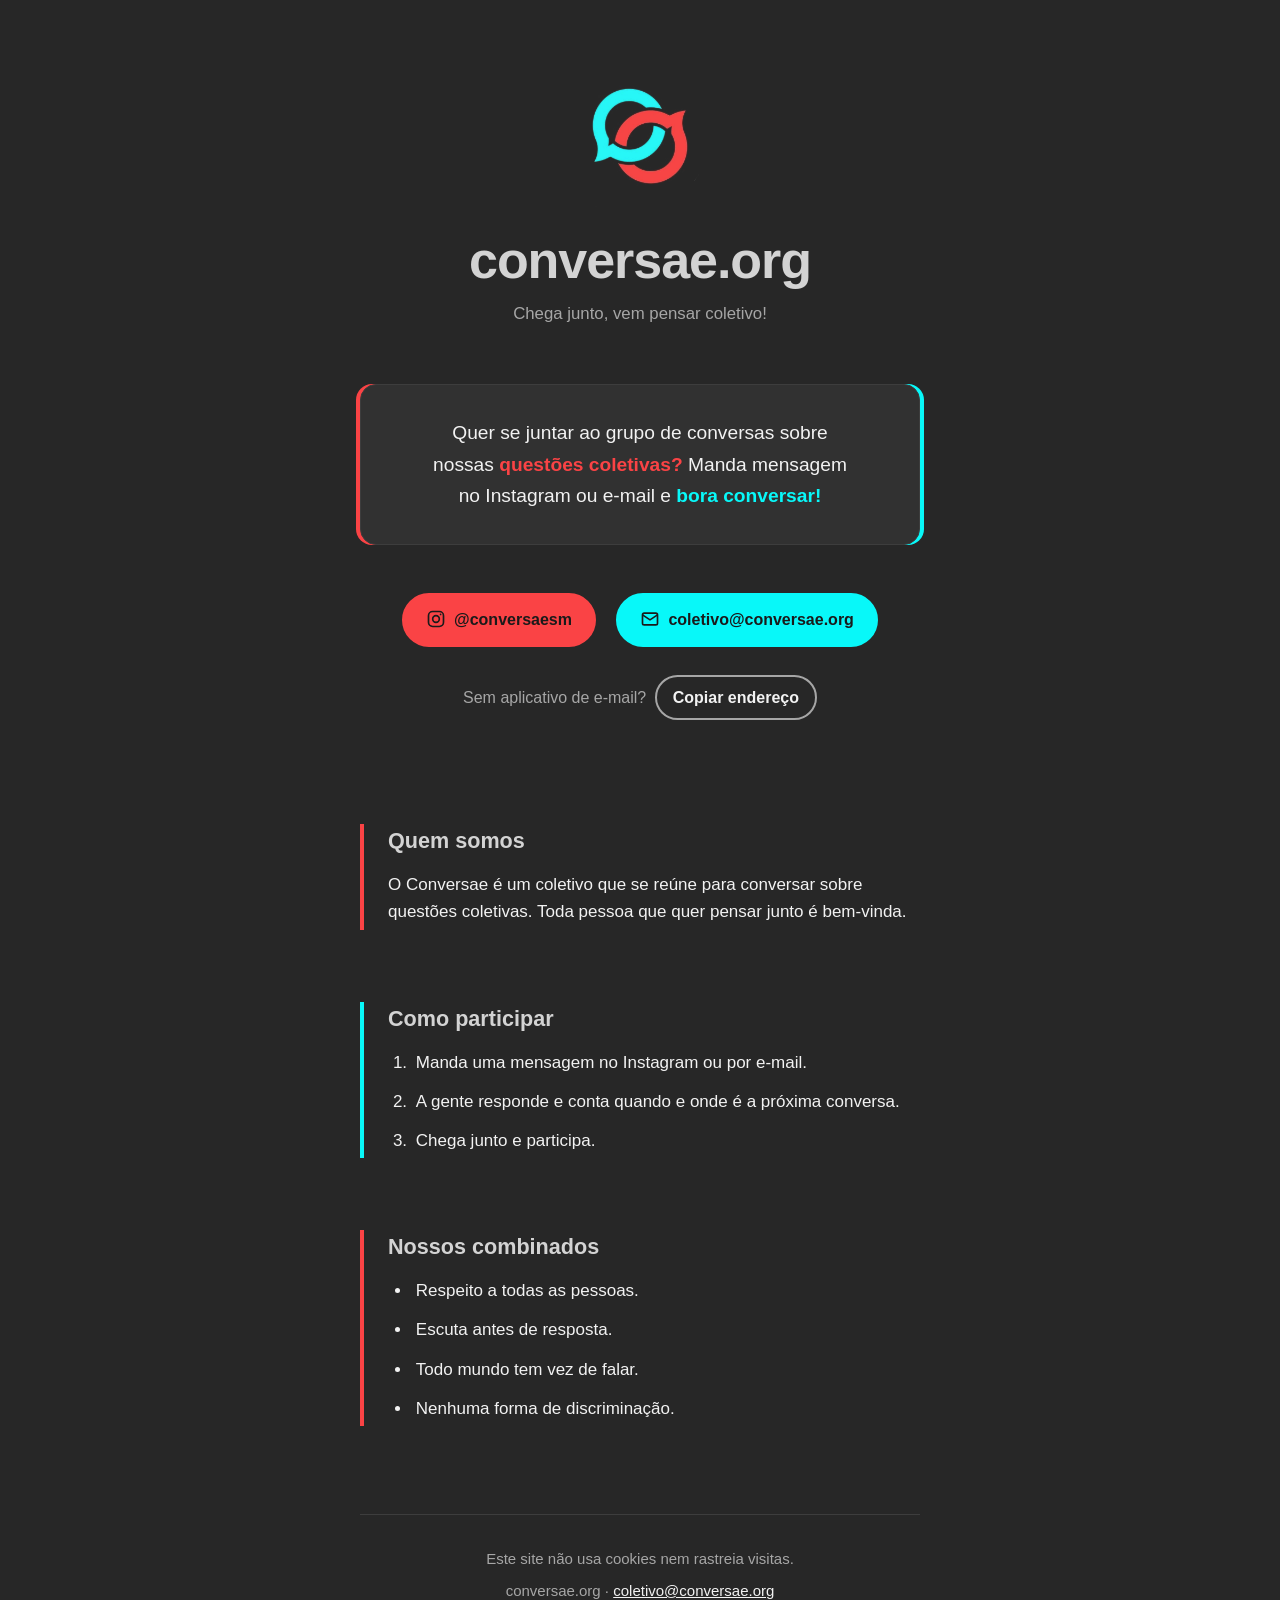
<file: index.html>
<!doctype html>
<html lang="pt-BR">
<head>
  <meta charset="utf-8">
  <meta http-equiv="X-UA-Compatible" content="IE=edge">
  <meta name="viewport" content="width=device-width, initial-scale=1">
  <meta http-equiv="Content-Security-Policy" content="default-src 'none'; script-src 'self'; style-src 'self'; img-src 'self'; base-uri 'none'; form-action 'none'">
  <meta name="referrer" content="strict-origin-when-cross-origin">
  <title>conversae.org</title>
  <meta name="description" content="Chega junto, vem pensar coletivo! Quer se juntar ao grupo de conversas sobre nossas questões coletivas? Manda mensagem no Instagram ou e-mail e bora conversar!">
  <link rel="canonical" href="https://conversae.org/">
  <meta name="theme-color" content="#272727">

  <meta property="og:type" content="website">
  <meta property="og:locale" content="pt_BR">
  <meta property="og:site_name" content="conversae.org">
  <meta property="og:url" content="https://conversae.org/">
  <meta property="og:title" content="conversae.org">
  <meta property="og:description" content="Chega junto, vem pensar coletivo! Manda mensagem no Instagram ou e-mail e bora conversar!">
  <meta property="og:image" content="https://conversae.org/og.jpg">
  <meta property="og:image:width" content="1200">
  <meta property="og:image:height" content="630">
  <meta property="og:image:alt" content="Logo do Conversae ao lado do texto: conversae.org. Chega junto, vem pensar coletivo! e-mail coletivo@conversae.org, Instagram @conversaesm.">
  <meta name="twitter:card" content="summary_large_image">

  <link rel="icon" href="favicon.ico" sizes="32x32">
  <link rel="icon" type="image/png" href="favicon.png">
  <link rel="apple-touch-icon" href="apple-touch-icon.png">
  <link rel="stylesheet" href="styles.css">
</head>
<body>
  <main>
    <header class="intro">
      <img class="mark" src="logo.jpg" alt="" width="144" height="144">
      <h1>conversae.org</h1>
      <p class="tagline">Chega junto, vem pensar coletivo!</p>
    </header>

    <p class="invite">Quer se juntar ao grupo de conversas sobre nossas <strong class="red">questões coletivas?</strong> Manda mensagem no Instagram ou e-mail e <strong>bora conversar!</strong></p>

    <nav class="links" aria-label="Contato">
      <a href="https://instagram.com/conversaesm" target="_blank" rel="noopener noreferrer">
        <svg viewBox="0 0 24 24" fill="none" stroke="currentColor" stroke-width="2" aria-hidden="true" focusable="false"><rect x="3" y="3" width="18" height="18" rx="5"/><circle cx="12" cy="12" r="4"/><circle cx="17.5" cy="6.5" r="1" fill="currentColor" stroke="none"/></svg><span class="sr-only">Instagram: </span>@conversaesm<span class="sr-only"> (abre em nova aba)</span>
      </a>
      <a class="cyan" href="mailto:coletivo@conversae.org">
        <svg viewBox="0 0 24 24" fill="none" stroke="currentColor" stroke-width="2" aria-hidden="true" focusable="false"><rect x="3" y="5" width="18" height="14" rx="2"/><path d="m3 7 9 6 9-6"/></svg><span class="sr-only">E-mail: </span>coletivo@conversae.org
      </a>
    </nav>

    <p class="copy-line" id="copy-line" hidden>
      Sem aplicativo de e-mail?
      <button type="button" class="copy-button" id="copy-email" data-email="coletivo@conversae.org">Copiar endereço</button>
    </p>
    <p class="status" id="copy-status" role="status" aria-live="polite"></p>

    <section class="info" aria-labelledby="quem-somos">
      <h2 id="quem-somos">Quem somos</h2>
      <p>O Conversae é um coletivo que se reúne para conversar sobre questões coletivas. Toda pessoa que quer pensar junto é bem-vinda.</p>
    </section>

    <section class="info cyan" aria-labelledby="como-participar">
      <h2 id="como-participar">Como participar</h2>
      <ol>
        <li>Manda uma mensagem no Instagram ou por e-mail.</li>
        <li>A gente responde e conta quando e onde é a próxima conversa.</li>
        <li>Chega junto e participa.</li>
      </ol>
    </section>

    <section class="info" aria-labelledby="combinados">
      <h2 id="combinados">Nossos combinados</h2>
      <ul>
        <li>Respeito a todas as pessoas.</li>
        <li>Escuta antes de resposta.</li>
        <li>Todo mundo tem vez de falar.</li>
        <li>Nenhuma forma de discriminação.</li>
      </ul>
    </section>
  </main>

  <footer>
    <p>Este site não usa cookies nem rastreia visitas.</p>
    <p>conversae.org · <a href="mailto:coletivo@conversae.org">coletivo@conversae.org</a></p>
  </footer>

  <script src="site.js" defer></script>
</body>
</html>
</file>
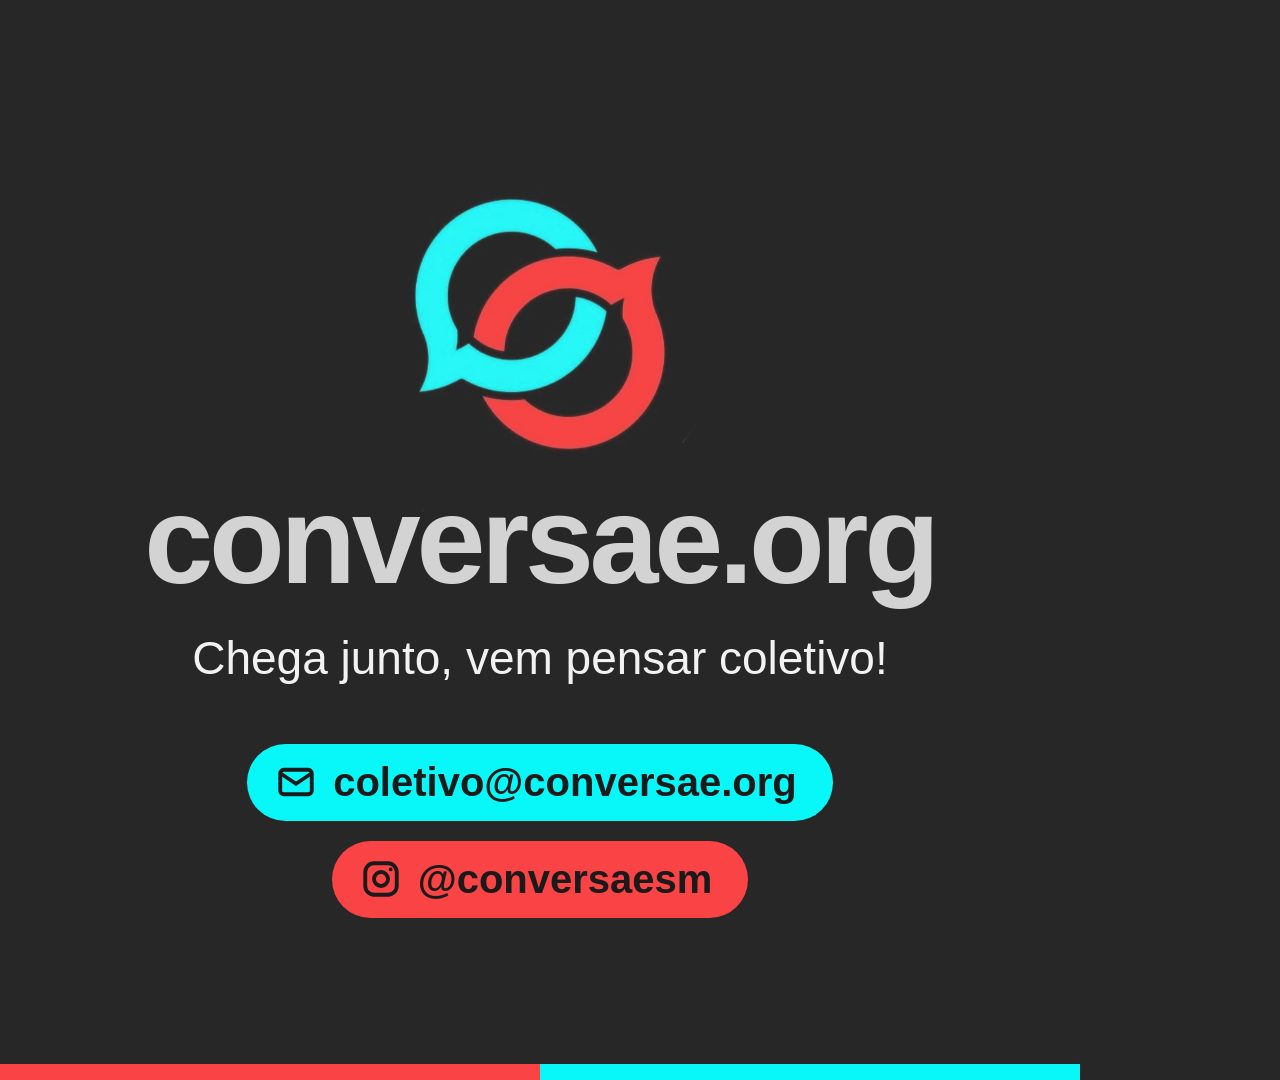
<file: social/instagram-feed.html>
<!doctype html>
<html lang="pt-BR">
<head>
<meta charset="utf-8">
<style>
  * { box-sizing: border-box; margin: 0; }
  html, body { width: 1080px; height: 1080px; overflow: hidden; }
  body {
    background: #272727;
    color: #f2f2f2;
    font-family: -apple-system, BlinkMacSystemFont, "Segoe UI", Roboto, "Helvetica Neue", Arial, sans-serif;
    position: relative;
  }
  .wrap {
    position: absolute; inset: 0 0 16px 0;
    display: flex; flex-direction: column; align-items: center; justify-content: center;
    text-align: center;
  }
  .logo { width: 380px; height: 380px; mix-blend-mode: lighten; margin: -12px 0 -36px; }
  h1 {
    color: #d3d3d3;
    font-size: 124px;
    font-weight: 800;
    letter-spacing: -0.035em;
    line-height: 1;
    margin-bottom: 28px;
  }
  .tagline {
    font-size: 46px;
    font-weight: 500;
    line-height: 1.25;
    margin-bottom: 56px;
  }
  .handle {
    display: inline-flex; align-items: center; gap: 16px;
    padding: 16px 36px 16px 28px;
    border-radius: 999px;
    background: #fa4345;
    color: #1a1a1a;
    font-size: 40px;
    font-weight: 700;
  }
  .handle svg { width: 42px; height: 42px; }
  .handle + .handle { margin-top: 20px; }
  .handle.cyan { background: #08f8f9; }
  .stripe { position: absolute; left: 0; right: 0; bottom: 0; height: 16px; display: flex; }
  .stripe span { flex: 1; }
</style>
</head>
<body>
  <div class="wrap">
    <img class="logo" src="../logo.jpg" alt="">
    <h1>conversae.org</h1>
    <p class="tagline">Chega junto, vem pensar coletivo!</p>
    <span class="handle cyan">
      <svg viewBox="0 0 24 24" fill="none" stroke="currentColor" stroke-width="2.2"><rect x="3" y="5" width="18" height="14" rx="2"/><path d="m3 7 9 6 9-6"/></svg>
      coletivo@conversae.org
    </span>
    <span class="handle">
      <svg viewBox="0 0 24 24" fill="none" stroke="currentColor" stroke-width="2.2"><rect x="3" y="3" width="18" height="18" rx="5"/><circle cx="12" cy="12" r="4"/><circle cx="17.5" cy="6.5" r="1.1" fill="currentColor" stroke="none"/></svg>
      @conversaesm
    </span>
  </div>
  <div class="stripe"><span style="background:#fa4345"></span><span style="background:#08f8f9"></span></div>
</body>
</html>
</file>
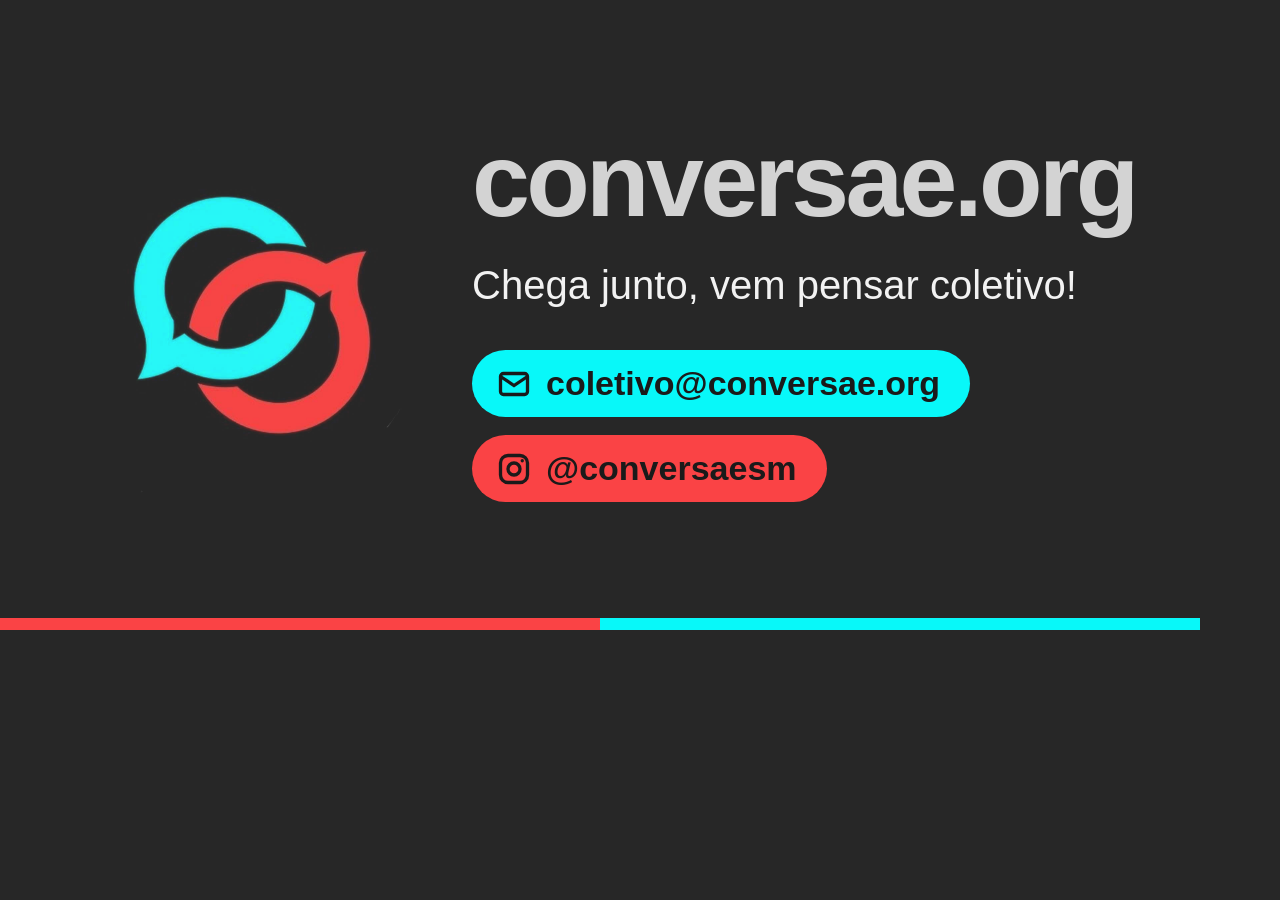
<file: social/og.html>
<!doctype html>
<html lang="pt-BR">
<head>
<meta charset="utf-8">
<style>
  * { box-sizing: border-box; margin: 0; }
  html, body { width: 1200px; height: 630px; overflow: hidden; }
  body {
    background: #272727;
    color: #f2f2f2;
    font-family: -apple-system, BlinkMacSystemFont, "Segoe UI", Roboto, "Helvetica Neue", Arial, sans-serif;
    position: relative;
  }
  .wrap {
    position: absolute; inset: 0;
    display: flex; align-items: center;
    padding: 0 96px 0 72px;
    gap: 40px;
  }
  .logo { width: 360px; height: 360px; flex: none; mix-blend-mode: lighten; }
  .text { display: flex; flex-direction: column; gap: 0; }
  h1 {
    color: #d3d3d3;
    font-size: 104px;
    font-weight: 800;
    letter-spacing: -0.035em;
    line-height: 1;
    margin-bottom: 28px;
  }
  .tagline {
    font-size: 40px;
    font-weight: 500;
    line-height: 1.25;
    color: #f2f2f2;
    margin-bottom: 40px;
  }
  .handle {
    align-self: flex-start;
    display: inline-flex; align-items: center; gap: 14px;
    padding: 14px 30px 14px 24px;
    border-radius: 999px;
    background: #fa4345;
    color: #1a1a1a;
    font-size: 34px;
    font-weight: 700;
  }
  .handle svg { width: 36px; height: 36px; }
  .handle + .handle { margin-top: 18px; }
  .handle.cyan { background: #08f8f9; }
  .stripe { position: absolute; left: 0; right: 0; bottom: 0; height: 12px; display: flex; }
  .stripe span { flex: 1; }
</style>
</head>
<body>
  <div class="wrap">
    <img class="logo" src="../logo.jpg" alt="">
    <div class="text">
      <h1>conversae.org</h1>
      <p class="tagline">Chega junto, vem pensar coletivo!</p>
      <span class="handle cyan">
        <svg viewBox="0 0 24 24" fill="none" stroke="currentColor" stroke-width="2.2"><rect x="3" y="5" width="18" height="14" rx="2"/><path d="m3 7 9 6 9-6"/></svg>
        coletivo@conversae.org
      </span>
      <span class="handle">
        <svg viewBox="0 0 24 24" fill="none" stroke="currentColor" stroke-width="2.2"><rect x="3" y="3" width="18" height="18" rx="5"/><circle cx="12" cy="12" r="4"/><circle cx="17.5" cy="6.5" r="1.1" fill="currentColor" stroke="none"/></svg>
        @conversaesm
      </span>
    </div>
  </div>
  <div class="stripe"><span style="background:#fa4345"></span><span style="background:#08f8f9"></span></div>
</body>
</html>
</file>
<file: styles.css>
/*
  Palette (written as literal values so browsers without CSS custom
  properties, such as IE11, still get the colors):
    #272727 page       #313131 card       #3d3d3d line
    #f2f2f2 text       #d3d3d3 heading    #a6a6a6 muted
    #fa4345 red        #08f8f9 cyan       #1a1a1a text on red/cyan
*/

* { box-sizing: border-box; }
html, body { margin: 0; }
main, header, footer, nav, section { display: block; }
[hidden] { display: none !important; }

body {
  padding: 64px 20px 40px;
  background: #272727;
  color: #f2f2f2;
  color-scheme: dark;
  font-family: -apple-system, BlinkMacSystemFont, "Segoe UI", Roboto, "Helvetica Neue", Arial, sans-serif;
  font-size: 100%;
  line-height: 1.6;
}

main {
  max-width: 560px;
  margin: 0 auto;
}

/* Header */

.intro { text-align: center; }

.mark {
  display: block;
  width: 144px;
  height: 144px;
  margin: 0 auto 24px;
  /* logo.jpg sits on #262626; lighten folds it into the #272727 page */
  mix-blend-mode: lighten;
}

h1 {
  margin: 0 0 12px;
  color: #d3d3d3;
  font-size: 2.5rem;
  font-size: clamp(2.25rem, 8vw, 3.25rem);
  letter-spacing: -0.02em;
  line-height: 1.1;
}

.tagline {
  margin: 0 0 56px;
  color: #a6a6a6;
  font-size: 1.05rem;
}

/* Invitation and contact */

.invite {
  margin: 0 0 40px;
  padding: 32px 28px;
  background: #313131;
  border: 1px solid #3d3d3d;
  border-radius: 16px;
  box-shadow: -4px 0 0 #fa4345, 4px 0 0 #08f8f9;
  font-size: 1.2rem;
  line-height: 1.65;
  text-align: center;
  text-wrap: balance;
}

/* 700 at 1.2rem is WCAG "large text"; the red needs that to clear 3:1 on the card */
.invite strong { color: #08f8f9; font-weight: 700; }
.invite strong.red { color: #fa4345; }

/* inline-block + margins instead of flex gap, which older Safari lacks */
.links {
  margin: 0 -8px;
  text-align: center;
}

.links a {
  display: inline-block;
  max-width: 100%;
  margin: 8px;
  padding: 12px 22px;
  border: 2px solid #fa4345;
  border-radius: 999px;
  background: #fa4345;
  color: #1a1a1a;
  font-weight: 600;
  text-decoration: none;
  word-wrap: break-word;
  overflow-wrap: break-word;
  overflow-wrap: anywhere;
  -webkit-transition: -webkit-filter .15s;
  transition: filter .15s;
}

.links a.cyan {
  border-color: #08f8f9;
  background: #08f8f9;
}

/* stays filled on hover: red text on the page background would drop below 4.5:1 */
.links a:hover {
  -webkit-filter: brightness(1.12);
  filter: brightness(1.12);
  text-decoration: underline;
  text-underline-offset: 3px;
}

.links svg {
  width: 20px;
  height: 20px;
  margin-right: 8px;
  vertical-align: -4px;
}

.copy-line {
  margin: 20px 0 0;
  color: #a6a6a6;
  text-align: center;
}

.copy-button {
  min-height: 44px;
  margin-left: 4px;
  padding: 8px 16px;
  border: 2px solid #a6a6a6;
  border-radius: 999px;
  background: transparent;
  color: #f2f2f2;
  font: inherit;
  font-weight: 600;
  cursor: pointer;
}

.copy-button:hover { border-color: #f2f2f2; }

.status {
  min-height: 1.5em;
  margin: 8px 0 0;
  color: #08f8f9;
  text-align: center;
}

/* Keyboard focus: plain :focus for old browsers, dropped for mouse
   clicks where :focus-visible is understood */
a:focus,
button:focus {
  outline: 3px solid #f2f2f2;
  outline-offset: 2px;
}
a:focus:not(:focus-visible),
button:focus:not(:focus-visible) { outline: none; }

/* Sections */

.info {
  margin: 72px 0 0;
  padding: 4px 0 4px 24px;
  border-left: 4px solid #fa4345;
}

.info.cyan { border-left-color: #08f8f9; }

h2 {
  margin: 0 0 16px;
  color: #d3d3d3;
  font-size: 1.35rem;
  line-height: 1.25;
}

.info p,
.info ol,
.info ul {
  margin: 0;
  font-size: 1.0625rem;
}

.info ol,
.info ul { padding-left: 1.4em; }

.info li { margin: 0 0 12px; padding-left: 4px; }
.info li:last-child { margin-bottom: 0; }

/* Footer */

footer {
  max-width: 560px;
  margin: 88px auto 0;
  padding: 32px 0 0;
  border-top: 1px solid #3d3d3d;
  color: #a6a6a6;
  font-size: .9375rem;
  text-align: center;
}

footer p { margin: 0 0 8px; }

footer a { color: #f2f2f2; }

.sr-only {
  position: absolute;
  width: 1px;
  height: 1px;
  margin: -1px;
  padding: 0;
  overflow: hidden;
  clip: rect(0 0 0 0);
  white-space: nowrap;
  border: 0;
}

@media (prefers-reduced-motion: reduce) {
  .links a { -webkit-transition: none; transition: none; }
}
</file>
